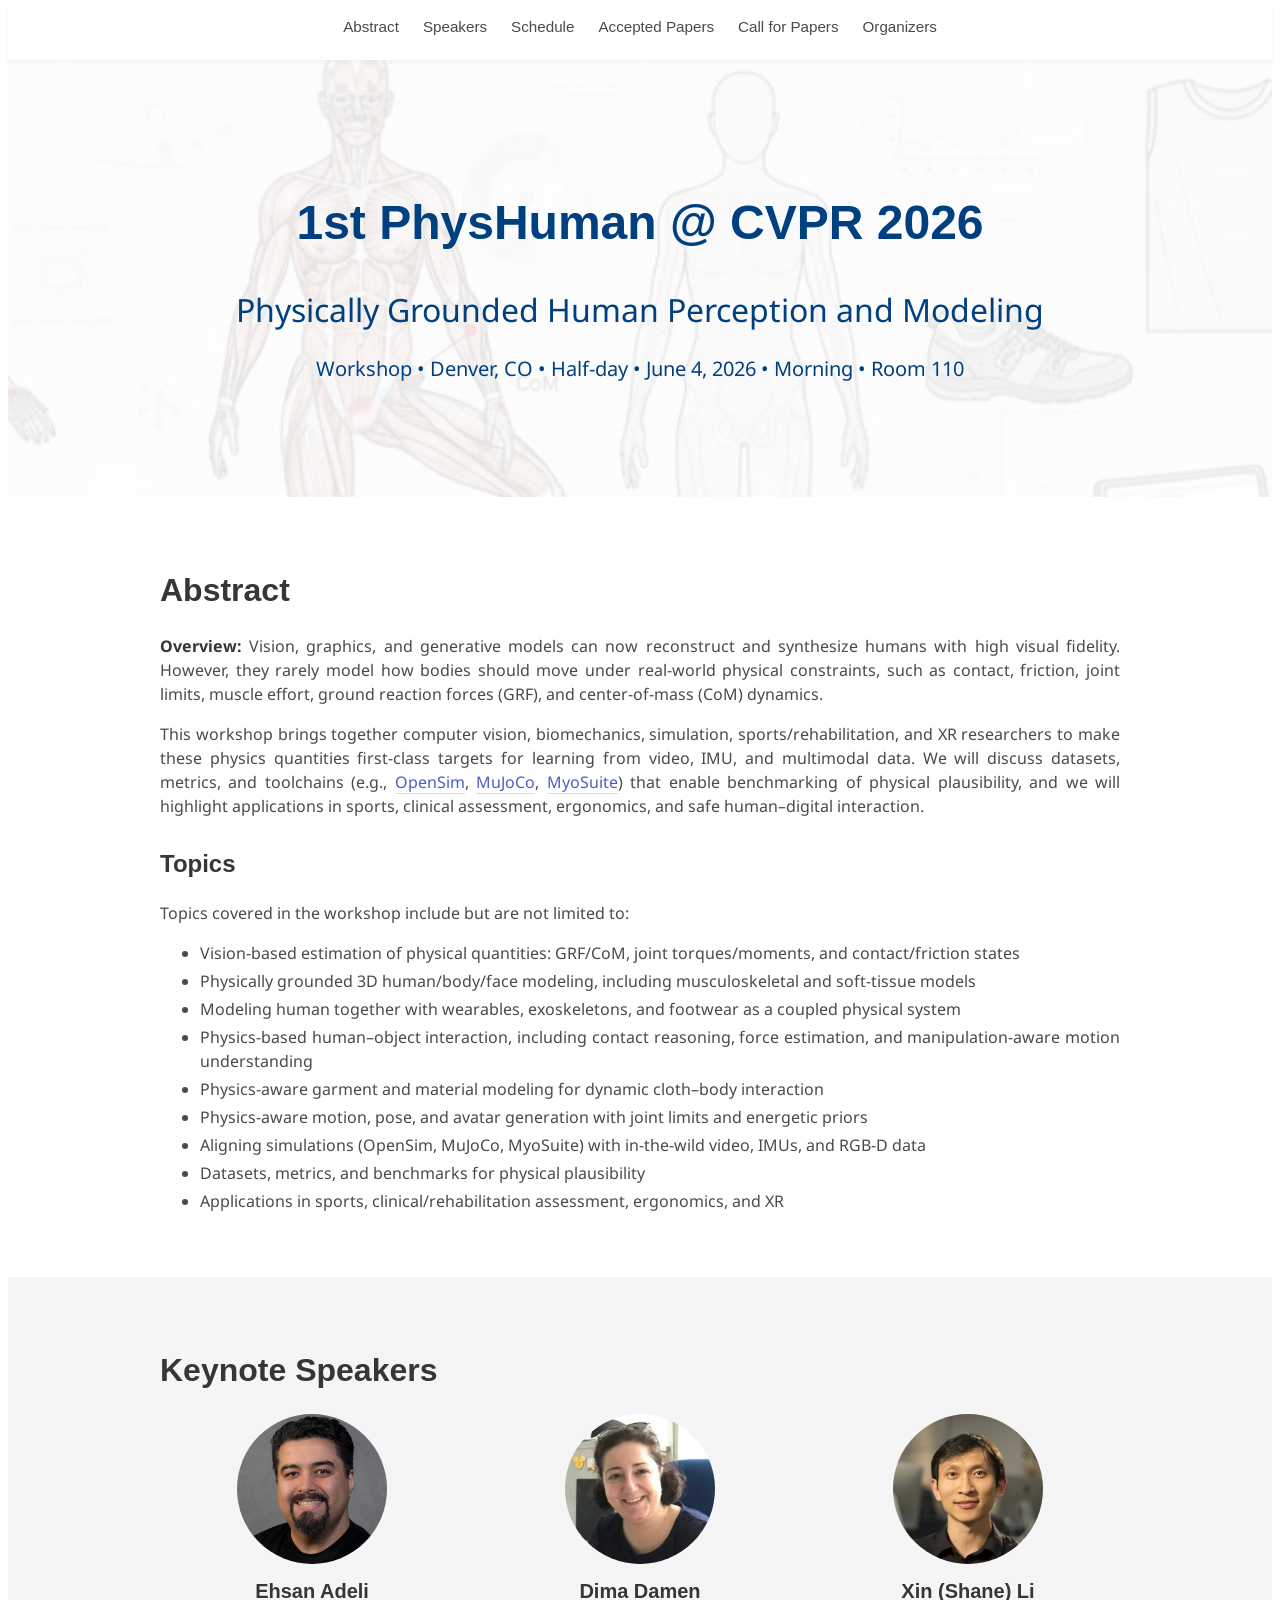
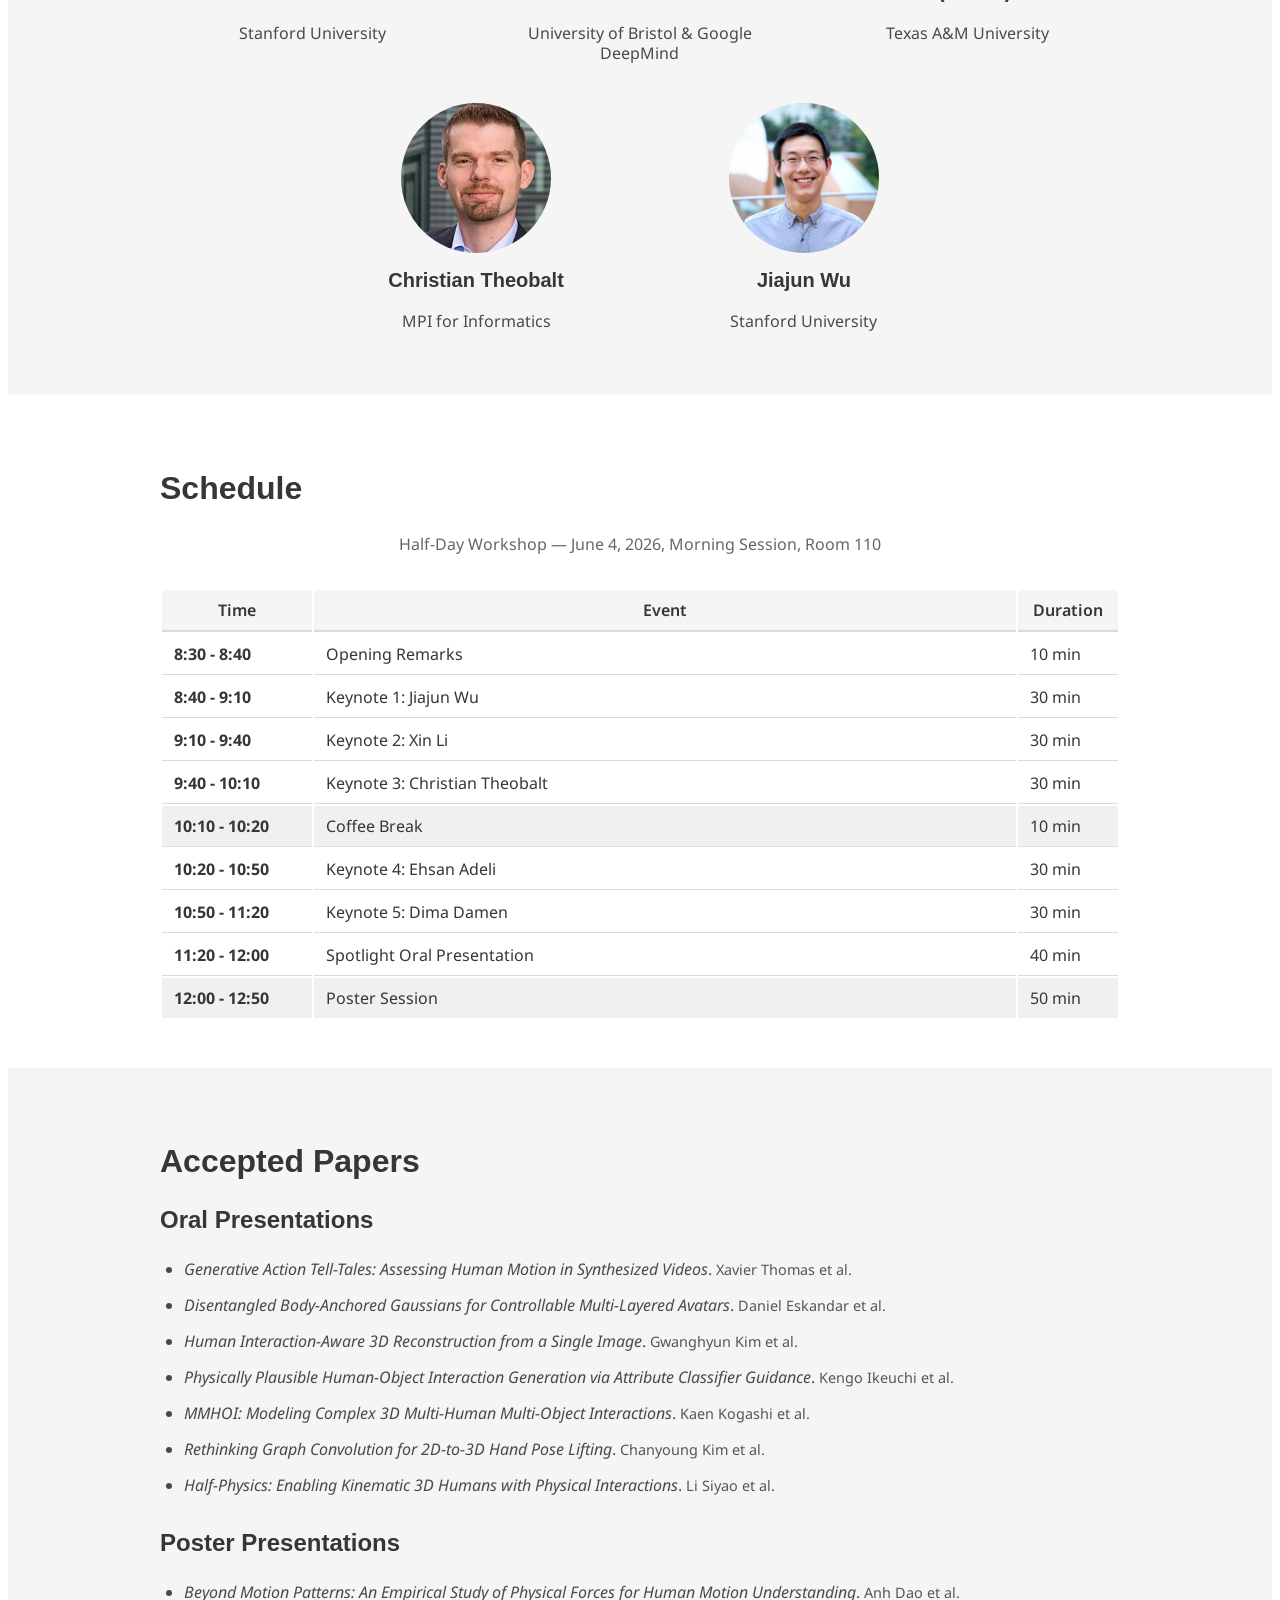
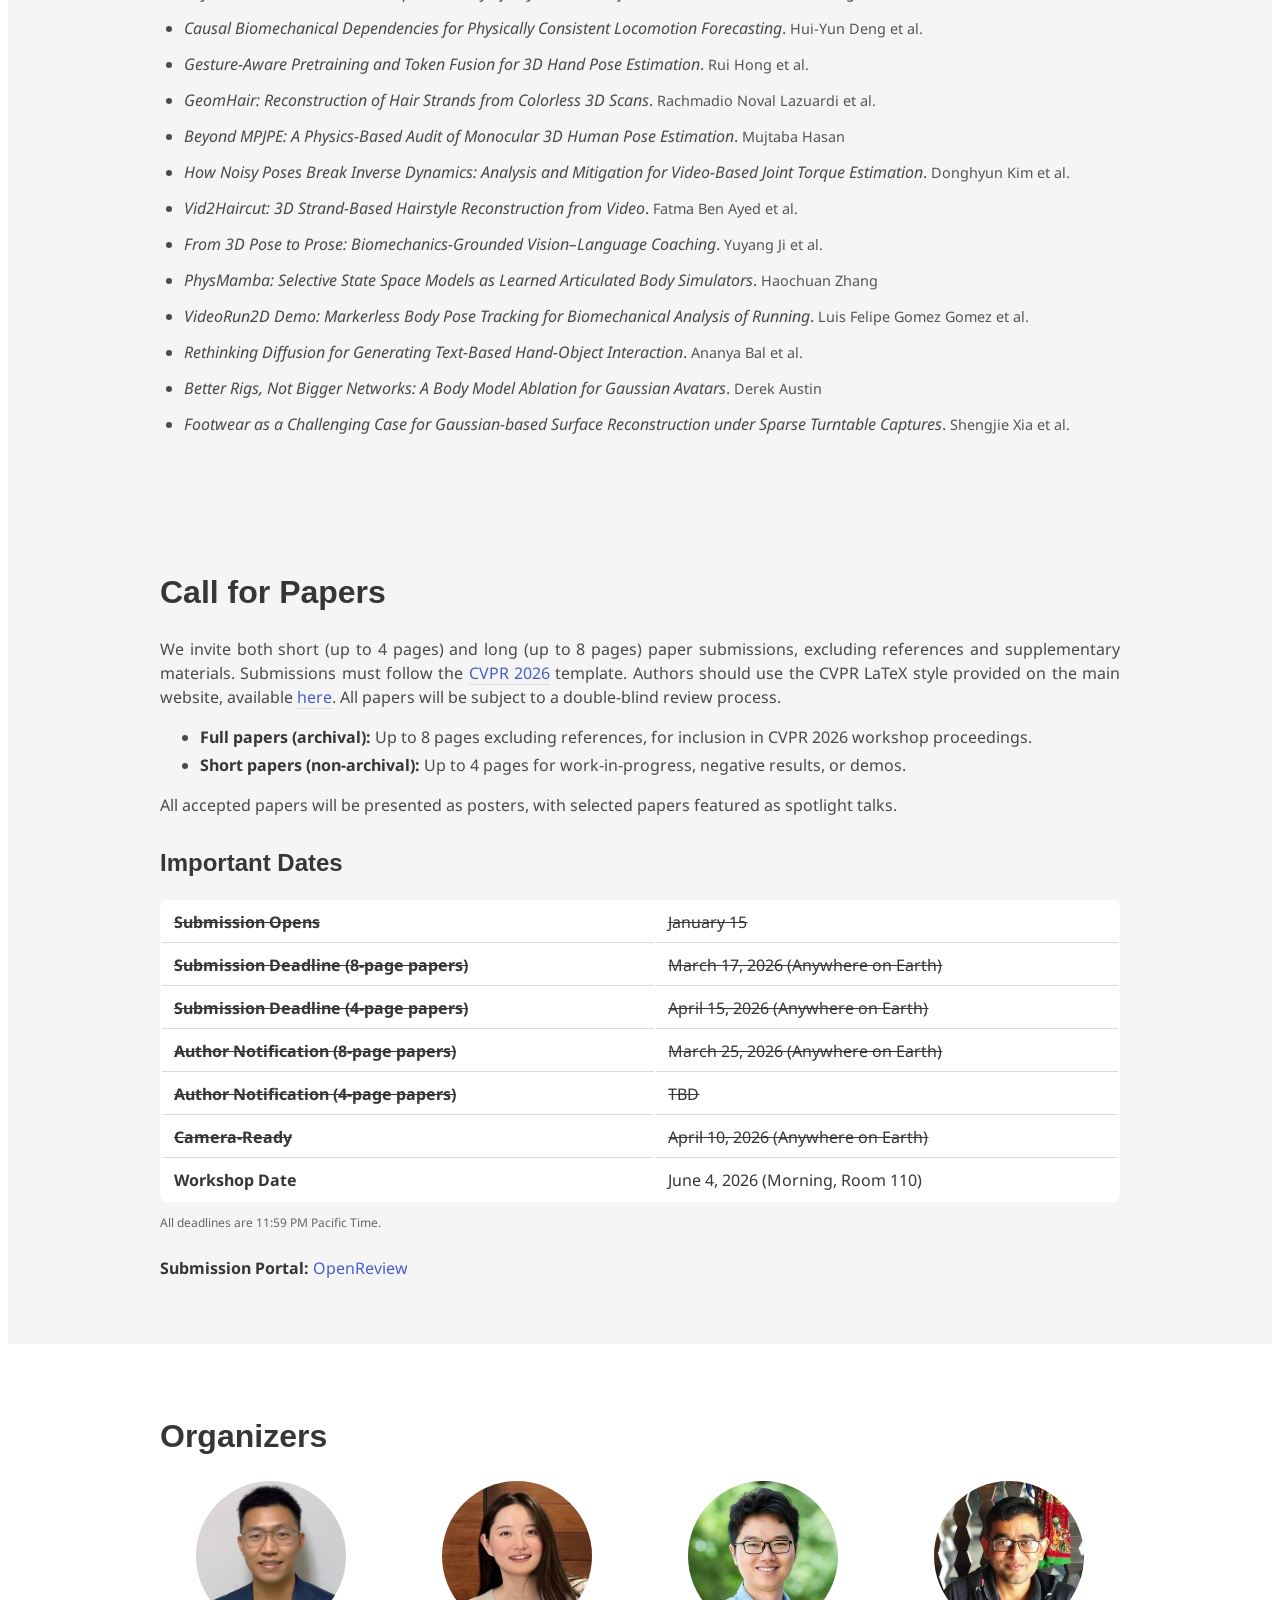
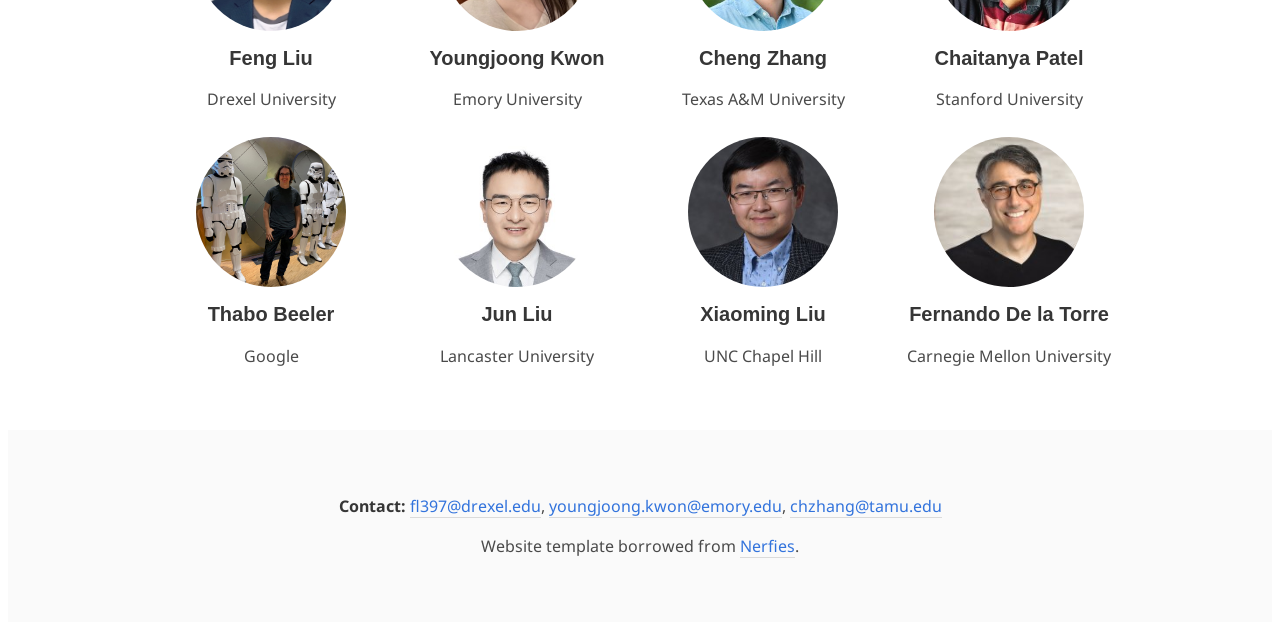
<file: index.html>
<!DOCTYPE html>
<html>
<head>
  <meta charset="utf-8">
  <meta name="description" content="1st PhysHuman: Physically Grounded Human Perception and Modeling Workshop @ CVPR 2026">
  <meta name="keywords" content="PhysHuman, CVPR 2026, Workshop, Human Modeling, Biomechanics, Physics-informed Vision">
  <meta name="viewport" content="width=device-width, initial-scale=1">
  <title>1st PhysHuman Workshop @ CVPR 2026</title>

  <link href="https://fonts.googleapis.com/css?family=Google+Sans|Noto+Sans|Castoro" rel="stylesheet">
  <link rel="stylesheet" href="./static/css/bulma.min.css">
  <link rel="stylesheet" href="./static/css/index.css">
  <link rel="icon" href="./static/images/favicon.ico">
  <script>
    // Scroll to top on page load/refresh
    if (history.scrollRestoration) {
      history.scrollRestoration = 'manual';
    }
    window.onbeforeunload = function () {
      window.scrollTo(0, 0);
    };
  </script>
  <style>
    /* Hide ClustrMaps globe widget while keeping tracking active */
    /* Hide the canvas element that renders the globe */
    canvas[id*="cluster"] {
      display: none !important;
      visibility: hidden !important;
      opacity: 0 !important;
      width: 0 !important;
      height: 0 !important;
      position: absolute !important;
      left: -9999px !important;
    }
    /* Hide any iframe created by ClustrMaps */
    iframe[src*="clustrmaps"] {
      display: none !important;
      visibility: hidden !important;
      opacity: 0 !important;
      width: 0 !important;
      height: 0 !important;
      position: absolute !important;
      left: -9999px !important;
    }
    /* Hide the widget container div */
    div[id*="cluster"] {
      display: none !important;
      visibility: hidden !important;
      opacity: 0 !important;
      width: 0 !important;
      height: 0 !important;
      position: absolute !important;
      left: -9999px !important;
    }
    /* Additional catch-all for ClustrMaps elements */
    [class*="clustrmaps"],
    [id*="clustrmaps"],
    a[href*="clustrmaps"] {
      display: none !important;
      visibility: hidden !important;
      opacity: 0 !important;
      width: 0 !important;
      height: 0 !important;
      position: absolute !important;
      left: -9999px !important;
    }
  </style>
  <script>
    // Hide all ClustrMaps elements that might be created dynamically
    function hideClustrMaps() {
      // Find all elements that might be related to ClustrMaps
      const selectors = [
        'canvas[id*="cluster"]',
        'iframe[src*="clustrmaps"]',
        'div[id*="cluster"]',
        '[class*="clustrmaps"]',
        '[id*="clustrmaps"]',
        'a[href*="clustrmaps"]',
        '#clstr_globe'
      ];

      selectors.forEach(selector => {
        document.querySelectorAll(selector).forEach(el => {
          el.style.display = 'none';
          el.style.visibility = 'hidden';
          el.style.opacity = '0';
          el.style.width = '0';
          el.style.height = '0';
          el.style.position = 'absolute';
          el.style.left = '-9999px';
        });
      });

      // Also hide any siblings of the script tag
      const scriptTag = document.getElementById('clstr_globe');
      if (scriptTag && scriptTag.nextSibling) {
        let sibling = scriptTag.nextSibling;
        while (sibling) {
          if (sibling.nodeType === 1) { // Element node
            sibling.style.display = 'none';
            sibling.style.visibility = 'hidden';
            sibling.style.opacity = '0';
            sibling.style.width = '0';
            sibling.style.height = '0';
            sibling.style.position = 'absolute';
            sibling.style.left = '-9999px';
          }
          sibling = sibling.nextSibling;
        }
      }
    }

    // Run on page load and periodically to catch late-loading elements
    if (document.readyState === 'loading') {
      document.addEventListener('DOMContentLoaded', hideClustrMaps);
    } else {
      hideClustrMaps();
    }

    // Also run after a short delay to catch dynamically created elements
    setTimeout(hideClustrMaps, 100);
    setTimeout(hideClustrMaps, 500);
    setTimeout(hideClustrMaps, 1000);

    // Set up a MutationObserver to hide elements as they're added
    const observer = new MutationObserver(hideClustrMaps);
    observer.observe(document.body || document.documentElement, {
      childList: true,
      subtree: true
    });
  </script>
</head>
<body>

<nav class="navbar" role="navigation" aria-label="main navigation">
  <div class="navbar-menu">
    <div class="navbar-start" style="flex-grow: 1; justify-content: center;">
      <a class="navbar-item" href="#abstract">Abstract</a>
      <a class="navbar-item" href="#speakers">Speakers</a>
      <a class="navbar-item" href="#schedule">Schedule</a>
      <a class="navbar-item" href="#accepted-papers">Accepted Papers</a>
      <a class="navbar-item" href="#call-for-papers">Call for Papers</a>
      <a class="navbar-item" href="#organizers">Organizers</a>
    </div>
  </div>
</nav>


<section class="hero hero-with-overlay" id="top" style="background-color: white; background-image: url('./static/images/AI-generated-bg_v2.png'); background-size: cover; background-position: center; background-repeat: no-repeat; background-attachment: fixed;">
  <div class="hero-body">
    <div class="container is-max-desktop">
      <div class="columns is-centered">
        <div class="column has-text-centered">
          <h1 class="title is-1 publication-title" style="color: #004080;">1st PhysHuman @ CVPR 2026</h1>
          <h2 class="subtitle is-3" style="color: #004080;">Physically Grounded Human Perception and Modeling</h2>
          <p class="subtitle is-5" style="color: #004080;">
            <span style="color: #004080;">Workshop • Denver, CO • Half-day • June 4, 2026 • Morning • Room 110</span>
          </p>
        </div>
      </div>
    </div>
  </div>
</section>


<section class="section" id="abstract">
  <div class="container is-max-desktop">
    <h2 class="title is-3">Abstract</h2>
    <div class="content has-text-justified">
      <p>
        <strong>Overview:</strong> Vision, graphics, and generative models can now reconstruct and synthesize humans with high visual fidelity. However, they rarely model how bodies should move under real-world physical constraints, such as contact, friction, joint limits, muscle effort, ground reaction forces (GRF), and center-of-mass (CoM) dynamics.
      </p>
      <p>
        This workshop brings together computer vision, biomechanics, simulation, sports/rehabilitation, and XR researchers to make these physics quantities first-class targets for learning from video, IMU, and multimodal data. We will discuss datasets, metrics, and toolchains (e.g., <a href="https://opensim.stanford.edu/">OpenSim</a>, <a href="https://mujoco.org/">MuJoCo</a>, <a href="https://sites.google.com/view/myosuite">MyoSuite</a>) that enable benchmarking of physical plausibility, and we will highlight applications in sports, clinical assessment, ergonomics, and safe human–digital interaction.
      </p>
    </div>

    <h3 class="title is-4" style="margin-top: 2rem;">Topics</h3>
    <div class="content has-text-justified">
      <p>Topics covered in the workshop include but are not limited to:</p>
      <ul>
        <li>Vision-based estimation of physical quantities: GRF/CoM, joint torques/moments, and contact/friction states</li>
        <li>Physically grounded 3D human/body/face modeling, including musculoskeletal and soft-tissue models</li>
        <li>Modeling human together with wearables, exoskeletons, and footwear as a coupled physical system</li>
        <li>Physics-based human–object interaction, including contact reasoning, force estimation, and manipulation-aware motion understanding</li>
        <li>Physics-aware garment and material modeling for dynamic cloth–body interaction</li>
        <li>Physics-aware motion, pose, and avatar generation with joint limits and energetic priors</li>
        <li>Aligning simulations (OpenSim, MuJoCo, MyoSuite) with in-the-wild video, IMUs, and RGB-D data</li>
        <li>Datasets, metrics, and benchmarks for physical plausibility</li>
        <li>Applications in sports, clinical/rehabilitation assessment, ergonomics, and XR</li>
      </ul>
    </div>
  </div>
</section>


<section class="section" id="speakers" style="background-color: #f5f5f5;">
  <div class="container is-max-desktop">
    <h2 class="title is-3">Keynote Speakers</h2>

    <div class="columns is-multiline is-centered">
      <!-- Adeli -->
      <div class="column is-one-third has-text-centered">
        <a href="http://stanford.edu/~eadeli/">
          <figure class="image is-150x150" style="margin: 0 auto;">
            <img src="./static/images/Ehsan03.jpg" alt="Ehsan Adeli" style="border-radius: 50%; object-fit: cover; width: 150px; height: 150px;">
          </figure>
        </a>
        <p class="title is-5" style="margin-top: 1rem;"><a href="http://stanford.edu/~eadeli/">Ehsan Adeli</a></p>
        <p class="subtitle is-6">Stanford University</p>
      </div>

      <!-- Damen -->
      <div class="column is-one-third has-text-centered">
        <a href="http://dimadamen.github.io">
          <figure class="image is-150x150" style="margin: 0 auto;">
            <img src="./static/images/Dima2019_s.jpeg" alt="Dima Damen" style="border-radius: 50%; object-fit: cover; width: 150px; height: 150px;">
          </figure>
        </a>
        <p class="title is-5" style="margin-top: 1rem;"><a href="http://dimadamen.github.io">Dima Damen</a></p>
        <p class="subtitle is-6">University of Bristol &amp; Google DeepMind</p>
      </div>

      <!-- Li -->
      <div class="column is-one-third has-text-centered">
        <a href="https://people.tamu.edu/~xinli/">
          <figure class="image is-150x150" style="margin: 0 auto;">
            <img src="./static/images/XinLi.jpg" alt="Xin (Shane) Li" style="border-radius: 50%; object-fit: cover; width: 150px; height: 150px;">
          </figure>
        </a>
        <p class="title is-5" style="margin-top: 1rem;"><a href="https://people.tamu.edu/~xinli/">Xin (Shane) Li</a></p>
        <p class="subtitle is-6">Texas A&amp;M University</p>
      </div>

      <!-- Theobalt -->
      <div class="column is-one-third has-text-centered">
        <a href="https://people.mpi-inf.mpg.de/~theobalt/">
          <figure class="image is-150x150" style="margin: 0 auto;">
            <img src="./static/images/csm_Christian_Theobalt_stehend_8e992faa52.jpeg" alt="Christian Theobalt" style="border-radius: 50%; object-fit: cover; width: 150px; height: 150px;">
          </figure>
        </a>
        <p class="title is-5" style="margin-top: 1rem;"><a href="https://people.mpi-inf.mpg.de/~theobalt/">Christian Theobalt</a></p>
        <p class="subtitle is-6">MPI for Informatics</p>
      </div>

      <!-- Wu -->
      <div class="column is-one-third has-text-centered">
        <a href="https://jiajunwu.com">
          <figure class="image is-150x150" style="margin: 0 auto;">
            <img src="./static/images/Jiajun_Wu.jpg" alt="Jiajun Wu" style="border-radius: 50%; object-fit: cover; width: 150px; height: 150px;">
          </figure>
        </a>
        <p class="title is-5" style="margin-top: 1rem;"><a href="https://jiajunwu.com">Jiajun Wu</a></p>
        <p class="subtitle is-6">Stanford University</p>
      </div>
    </div>
  </div>
</section>


<section class="section" id="schedule">
  <div class="container is-max-desktop">
    <h2 class="title is-3">Schedule</h2>
    <p class="has-text-centered" style="margin-bottom: 2rem; color: #666;">
      Half-Day Workshop — June 4, 2026, Morning Session, Room 110
    </p>

    <table class="table is-fullwidth is-hoverable">
      <thead>
        <tr>
          <th style="width: 150px;">Time</th>
          <th>Event</th>
          <th style="width: 100px;">Duration</th>
        </tr>
      </thead>
      <tbody>
        <tr>
          <td><strong>8:30 - 8:40</strong></td>
          <td>Opening Remarks</td>
          <td>10 min</td>
        </tr>
        <tr>
          <td><strong>8:40 - 9:10</strong></td>
          <td>Keynote 1: Jiajun Wu</td>
          <td>30 min</td>
        </tr>
        <tr>
          <td><strong>9:10 - 9:40</strong></td>
          <td>Keynote 2: Xin Li</td>
          <td>30 min</td>
        </tr>
        <tr>
          <td><strong>9:40 - 10:10</strong></td>
          <td>Keynote 3: Christian Theobalt</td>
          <td>30 min</td>
        </tr>
        <tr style="background-color: #f0f0f0;">
          <td><strong>10:10 - 10:20</strong></td>
          <td>Coffee Break</td>
          <td>10 min</td>
        </tr>
        <tr>
          <td><strong>10:20 - 10:50</strong></td>
          <td>Keynote 4: Ehsan Adeli</td>
          <td>30 min</td>
        </tr>
        <tr>
          <td><strong>10:50 - 11:20</strong></td>
          <td>Keynote 5: Dima Damen</td>
          <td>30 min</td>
        </tr>
        <tr>
          <td><strong>11:20 - 12:00</strong></td>
          <td>Spotlight Oral Presentation</td>
          <td>40 min</td>
        </tr>
        <tr style="background-color: #f0f0f0;">
          <td><strong>12:00 - 12:50</strong></td>
          <td>Poster Session</td>
          <td>50 min</td>
        </tr>
      </tbody>
    </table>
  </div>
</section>


<section class="section" id="accepted-papers" style="background-color: #f5f5f5;">
  <div class="container is-max-desktop">
    <h2 class="title is-3">Accepted Papers</h2>

    <h3 class="title is-4" style="margin-top: 1.5rem;">Oral Presentations</h3>
    <ul style="list-style: disc; padding-left: 1.5rem;">
      <li style="margin-bottom: 0.75rem;"><em>Generative Action Tell-Tales: Assessing Human Motion in Synthesized Videos</em>. <span style="color: #555; font-size: 0.9rem;">Xavier Thomas et al.</span></li>
      <li style="margin-bottom: 0.75rem;"><em>Disentangled Body-Anchored Gaussians for Controllable Multi-Layered Avatars</em>. <span style="color: #555; font-size: 0.9rem;">Daniel Eskandar et al.</span></li>
      <li style="margin-bottom: 0.75rem;"><em>Human Interaction-Aware 3D Reconstruction from a Single Image</em>. <span style="color: #555; font-size: 0.9rem;">Gwanghyun Kim et al.</span></li>
      <li style="margin-bottom: 0.75rem;"><em>Physically Plausible Human-Object Interaction Generation via Attribute Classifier Guidance</em>. <span style="color: #555; font-size: 0.9rem;">Kengo Ikeuchi et al.</span></li>
      <li style="margin-bottom: 0.75rem;"><em>MMHOI: Modeling Complex 3D Multi-Human Multi-Object Interactions</em>. <span style="color: #555; font-size: 0.9rem;">Kaen Kogashi et al.</span></li>
      <li style="margin-bottom: 0.75rem;"><em>Rethinking Graph Convolution for 2D-to-3D Hand Pose Lifting</em>. <span style="color: #555; font-size: 0.9rem;">Chanyoung Kim et al.</span></li>
      <li style="margin-bottom: 0.75rem;"><em>Half-Physics: Enabling Kinematic 3D Humans with Physical Interactions</em>. <span style="color: #555; font-size: 0.9rem;">Li Siyao et al.</span></li>
    </ul>

    <h3 class="title is-4" style="margin-top: 2rem;">Poster Presentations</h3>
    <ul style="list-style: disc; padding-left: 1.5rem;">
      <li style="margin-bottom: 0.75rem;"><em>Beyond Motion Patterns: An Empirical Study of Physical Forces for Human Motion Understanding</em>. <span style="color: #555; font-size: 0.9rem;">Anh Dao et al.</span></li>
      <li style="margin-bottom: 0.75rem;"><em>Causal Biomechanical Dependencies for Physically Consistent Locomotion Forecasting</em>. <span style="color: #555; font-size: 0.9rem;">Hui-Yun Deng et al.</span></li>
      <li style="margin-bottom: 0.75rem;"><em>Gesture-Aware Pretraining and Token Fusion for 3D Hand Pose Estimation</em>. <span style="color: #555; font-size: 0.9rem;">Rui Hong et al.</span></li>
      <li style="margin-bottom: 0.75rem;"><em>GeomHair: Reconstruction of Hair Strands from Colorless 3D Scans</em>. <span style="color: #555; font-size: 0.9rem;">Rachmadio Noval Lazuardi et al.</span></li>
      <li style="margin-bottom: 0.75rem;"><em>Beyond MPJPE: A Physics-Based Audit of Monocular 3D Human Pose Estimation</em>. <span style="color: #555; font-size: 0.9rem;">Mujtaba Hasan</span></li>
      <li style="margin-bottom: 0.75rem;"><em>How Noisy Poses Break Inverse Dynamics: Analysis and Mitigation for Video-Based Joint Torque Estimation</em>. <span style="color: #555; font-size: 0.9rem;">Donghyun Kim et al.</span></li>
      <li style="margin-bottom: 0.75rem;"><em>Vid2Haircut: 3D Strand-Based Hairstyle Reconstruction from Video</em>. <span style="color: #555; font-size: 0.9rem;">Fatma Ben Ayed et al.</span></li>
      <li style="margin-bottom: 0.75rem;"><em>From 3D Pose to Prose: Biomechanics-Grounded Vision–Language Coaching</em>. <span style="color: #555; font-size: 0.9rem;">Yuyang Ji et al.</span></li>
      <li style="margin-bottom: 0.75rem;"><em>PhysMamba: Selective State Space Models as Learned Articulated Body Simulators</em>. <span style="color: #555; font-size: 0.9rem;">Haochuan Zhang</span></li>
      <li style="margin-bottom: 0.75rem;"><em>VideoRun2D Demo: Markerless Body Pose Tracking for Biomechanical Analysis of Running</em>. <span style="color: #555; font-size: 0.9rem;">Luis Felipe Gomez Gomez et al.</span></li>
      <li style="margin-bottom: 0.75rem;"><em>Rethinking Diffusion for Generating Text-Based Hand-Object Interaction</em>. <span style="color: #555; font-size: 0.9rem;">Ananya Bal et al.</span></li>
      <li style="margin-bottom: 0.75rem;"><em>Better Rigs, Not Bigger Networks: A Body Model Ablation for Gaussian Avatars</em>. <span style="color: #555; font-size: 0.9rem;">Derek Austin</span></li>
      <li style="margin-bottom: 0.75rem;"><em>Footwear as a Challenging Case for Gaussian-based Surface Reconstruction under Sparse Turntable Captures</em>. <span style="color: #555; font-size: 0.9rem;">Shengjie Xia et al.</span></li>
    </ul>
    </ul>
  </div>
</section>


<section class="section" id="call-for-papers" style="background-color: #f5f5f5;">
  <div class="container is-max-desktop">
    <h2 class="title is-3">Call for Papers</h2>
    
    <div class="content has-text-justified">
      <p>
        We invite both short (up to 4 pages) and long (up to 8 pages) paper submissions, excluding references and supplementary materials. Submissions must follow the <a href="https://cvpr.thecvf.com/">CVPR 2026</a> template. Authors should use the CVPR LaTeX style provided on the main website, available <a href="https://github.com/cvpr-org/author-kit/archive/refs/tags/CVPR2026-v1(latex).zip">here</a>. All papers will be subject to a double-blind review process.
      </p>

      <ul>
        <li><strong>Full papers (archival):</strong> Up to 8 pages excluding references, for inclusion in CVPR 2026 workshop proceedings.</li>
        <li><strong>Short papers (non-archival):</strong> Up to 4 pages for work-in-progress, negative results, or demos.</li>
      </ul>

      <p>
        All accepted papers will be presented as posters, with selected papers featured as spotlight talks.
      </p>
    </div>

    <h3 class="title is-4" style="margin-top: 2rem;">Important Dates</h3>
    <table class="table is-fullwidth">
      <tbody>
        <tr>
          <td><s><strong>Submission Opens</strong></s></td>
          <td><s>January 15</s></td>
        </tr>
        <tr>
          <td><s><strong>Submission Deadline (8-page papers)</strong></s></td>
          <td><s>March 17, 2026 (Anywhere on Earth)</s></td>
        </tr>
        <tr>
          <td><s><strong>Submission Deadline (4-page papers)</strong></s></td>
          <td><s>April 15, 2026 (Anywhere on Earth)</s></td>
        </tr>
        <tr>
          <td><s><strong>Author Notification (8-page papers)</strong></s></td>
          <td><s>March 25, 2026 (Anywhere on Earth)</s></td>
        </tr>
        <tr>
          <td><s><strong>Author Notification (4-page papers)</strong></s></td>
          <td><s>TBD</s></td>
        </tr>
        <tr>
          <td><s><strong>Camera-Ready</strong></s></td>
          <td><s>April 10, 2026 (Anywhere on Earth)</s></td>
        </tr>
        <tr>
          <td><strong>Workshop Date</strong></td>
          <td>June 4, 2026 (Morning, Room 110)</td>
        </tr>
      </tbody>
    </table>
    <p class="is-size-7" style="color: #666;">All deadlines are 11:59 PM Pacific Time.</p>

    <p style="margin-top: 1.5rem;"><strong>Submission Portal:</strong> <a href="https://openreview.net/group?id=thecvf.com/CVPR/2026/Workshop/PhysHuman" target="_blank">OpenReview</a></p>
  </div>
</section>


<section class="section" id="organizers">
  <div class="container is-max-desktop">
    <h2 class="title is-3">Organizers</h2>
    
    <!-- First Row: Feng Liu, Youngjoong Kwon, Cheng Zhang, Chaitanya Patel -->
    <div class="columns is-centered">
      <div class="column is-one-quarter has-text-centered">
        <a href="https://liufeng2915.github.io">
          <figure class="image is-150x150" style="margin: 0 auto;">
            <img src="./static/images/feng_liu.jpg" alt="Feng Liu" style="border-radius: 50%; object-fit: cover; width: 150px; height: 150px;">
          </figure>
        </a>
        <p class="title is-5" style="margin-top: 1rem;"><a href="https://liufeng2915.github.io">Feng Liu</a></p>
        <p class="subtitle is-6">Drexel University</p>
      </div>

      <div class="column is-one-quarter has-text-centered">
        <a href="https://youngjoongunc.github.io">
          <figure class="image is-150x150" style="margin: 0 auto;">
            <img src="./static/images/Youngjoong_Kwon.jpg" alt="Youngjoong Kwon" style="border-radius: 50%; object-fit: cover; width: 150px; height: 150px;">
          </figure>
        </a>
        <p class="title is-5" style="margin-top: 1rem;"><a href="https://youngjoongunc.github.io">Youngjoong Kwon</a></p>
        <p class="subtitle is-6">Emory University</p>
      </div>

      <div class="column is-one-quarter has-text-centered">
        <a href="https://czhang0528.github.io">
          <figure class="image is-150x150" style="margin: 0 auto;">
            <img src="./static/images/cheng_zhang.jpeg" alt="Cheng Zhang" style="border-radius: 50%; object-fit: cover; width: 150px; height: 150px;">
          </figure>
        </a>
        <p class="title is-5" style="margin-top: 1rem;"><a href="https://czhang0528.github.io">Cheng Zhang</a></p>
        <p class="subtitle is-6">Texas A&M University</p>
      </div>

      <div class="column is-one-quarter has-text-centered">
        <a href="https://chaitanya100100.github.io/">
          <figure class="image is-150x150" style="margin: 0 auto;">
            <img src="./static/images/chaitanya_patel.jpg" alt="Chaitanya Patel" style="border-radius: 50%; object-fit: cover; width: 150px; height: 150px;">
          </figure>
        </a>
        <p class="title is-5" style="margin-top: 1rem;"><a href="https://chaitanya100100.github.io/">Chaitanya Patel</a></p>
        <p class="subtitle is-6">Stanford University</p>
      </div>
    </div>

    <!-- Second Row: Thabo Beeler, Jun Liu, Xiaoming Liu, Fernando De La Torre -->
    <div class="columns is-centered">
      <div class="column is-one-quarter has-text-centered">
        <a href="https://thabobeeler.com">
          <figure class="image is-150x150" style="margin: 0 auto;">
            <img src="./static/images/thabo_stormtroopers.jpg" alt="Thabo Beeler" style="border-radius: 50%; object-fit: cover; width: 150px; height: 150px;">
          </figure>
        </a>
        <p class="title is-5" style="margin-top: 1rem;"><a href="https://thabobeeler.com">Thabo Beeler</a></p>
        <p class="subtitle is-6">Google</p>
      </div>

      <div class="column is-one-quarter has-text-centered">
        <a href="https://wp.lancs.ac.uk/vl/">
          <figure class="image is-150x150" style="margin: 0 auto;">
            <img src="./static/images/jun_liu.jpeg" alt="Jun Liu" style="border-radius: 50%; object-fit: cover; width: 150px; height: 150px;">
          </figure>
        </a>
        <p class="title is-5" style="margin-top: 1rem;"><a href="https://wp.lancs.ac.uk/vl/">Jun Liu</a></p>
        <p class="subtitle is-6">Lancaster University</p>
      </div>

      <div class="column is-one-quarter has-text-centered">
        <a href="https://www.cse.msu.edu/~liuxm/index2.html">
          <figure class="image is-150x150" style="margin: 0 auto;">
            <img src="./static/images/xiaoming_liu.jpeg" alt="Xiaoming Liu" style="border-radius: 50%; object-fit: cover; width: 150px; height: 150px;">
          </figure>
        </a>
        <p class="title is-5" style="margin-top: 1rem;"><a href="https://www.cse.msu.edu/~liuxm/index2.html">Xiaoming Liu</a></p>
        <p class="subtitle is-6">UNC Chapel Hill</p>
      </div>

      <div class="column is-one-quarter has-text-centered">
        <a href="https://www.cs.cmu.edu/~ftorre/">
          <figure class="image is-150x150" style="margin: 0 auto;">
            <img src="./static/images/fernando-torre.jpeg" alt="Fernando De la Torre" style="border-radius: 50%; object-fit: cover; width: 150px; height: 150px;">
          </figure>
        </a>
        <p class="title is-5" style="margin-top: 1rem;"><a href="https://www.cs.cmu.edu/~ftorre/">Fernando De la Torre</a></p>
        <p class="subtitle is-6">Carnegie Mellon University</p>
      </div>
    </div>
  </div>
</section>



<footer class="footer">
  <div class="container">
    <div class="content has-text-centered">
      <p>
        <strong>Contact:</strong> <a href="mailto:fl397@drexel.edu">fl397@drexel.edu</a>, 
        <a href="mailto:youngjoong.kwon@emory.edu">youngjoong.kwon@emory.edu</a>,
        <a href="mailto:chzhang@tamu.edu">chzhang@tamu.edu</a>
      </p>
      <p>
        Website template borrowed from <a href="https://nerfies.github.io">Nerfies</a>.
      </p>
    </div>
  </div>
</footer>

<!-- ClustrMaps visitor tracking (hidden) -->
<script type="text/javascript" id="clstr_globe" src="//clustrmaps.com/globe.js?d=jIUwx1J7V3RTf0phhwSQsi9vvy4vsYmYzWrfswA-Z1Y"></script>

</body>
</html>
</file>
<file: static/css/index.css>
html {
  scroll-behavior: smooth;
}

body {
  font-family: 'Noto Sans', sans-serif;
}

.hero {
  background-color: #fff;
  position: relative;
}

.hero.hero-with-overlay::before {
  content: "";
  position: absolute;
  top: 0;
  left: 0;
  right: 0;
  bottom: 0;
  background-color: rgba(255, 255, 255, 0.65);
  z-index: 0;
}

.hero.hero-with-overlay .hero-body {
  position: relative;
  z-index: 1;
  padding: 6rem 1.5rem;
}

.publication-title {
  font-family: 'Google Sans', sans-serif;
  font-weight: 600;
  color: #363636;
}

.navbar {
  background-color: #fff;
  box-shadow: 0 2px 4px rgba(0,0,0,0.05);
}

.navbar-item {
  font-family: 'Google Sans', sans-serif;
  font-size: 0.95rem;
}

.navbar-item:hover {
  color: #3273dc;
}

.section {
  padding: 3rem 1.5rem;
}

.title {
  font-family: 'Google Sans', sans-serif;
}

.table {
  background-color: #fff;
  border-radius: 8px;
  overflow: hidden;
}

.table th {
  background-color: #f5f5f5;
  font-weight: 600;
}

.table td, .table th {
  vertical-align: middle;
}

.footer {
  background-color: #fafafa;
  padding: 3rem 1.5rem;
}

.footer a {
  color: #3273dc;
}

.footer a:hover {
  text-decoration: underline;
}

/* Organizer and speaker images */
.image.is-150x150 {
  height: 150px;
  width: 150px;
}

.image.is-150x150 img {
  height: 100%;
  width: 100%;
  object-fit: cover;
  background-color: #e0e0e0;
}

/* Links */
.title a {
  color: #363636;
  text-decoration: none;
}

.title a:hover {
  color: #3273dc;
}

/* Responsive adjustments */
@media screen and (max-width: 768px) {
  .columns.is-multiline .column.is-one-fifth {
    width: 50%;
  }
  
  .navbar-menu {
    display: none;
  }
  
  .section {
    padding: 2rem 1rem;
  }
}
</file>
